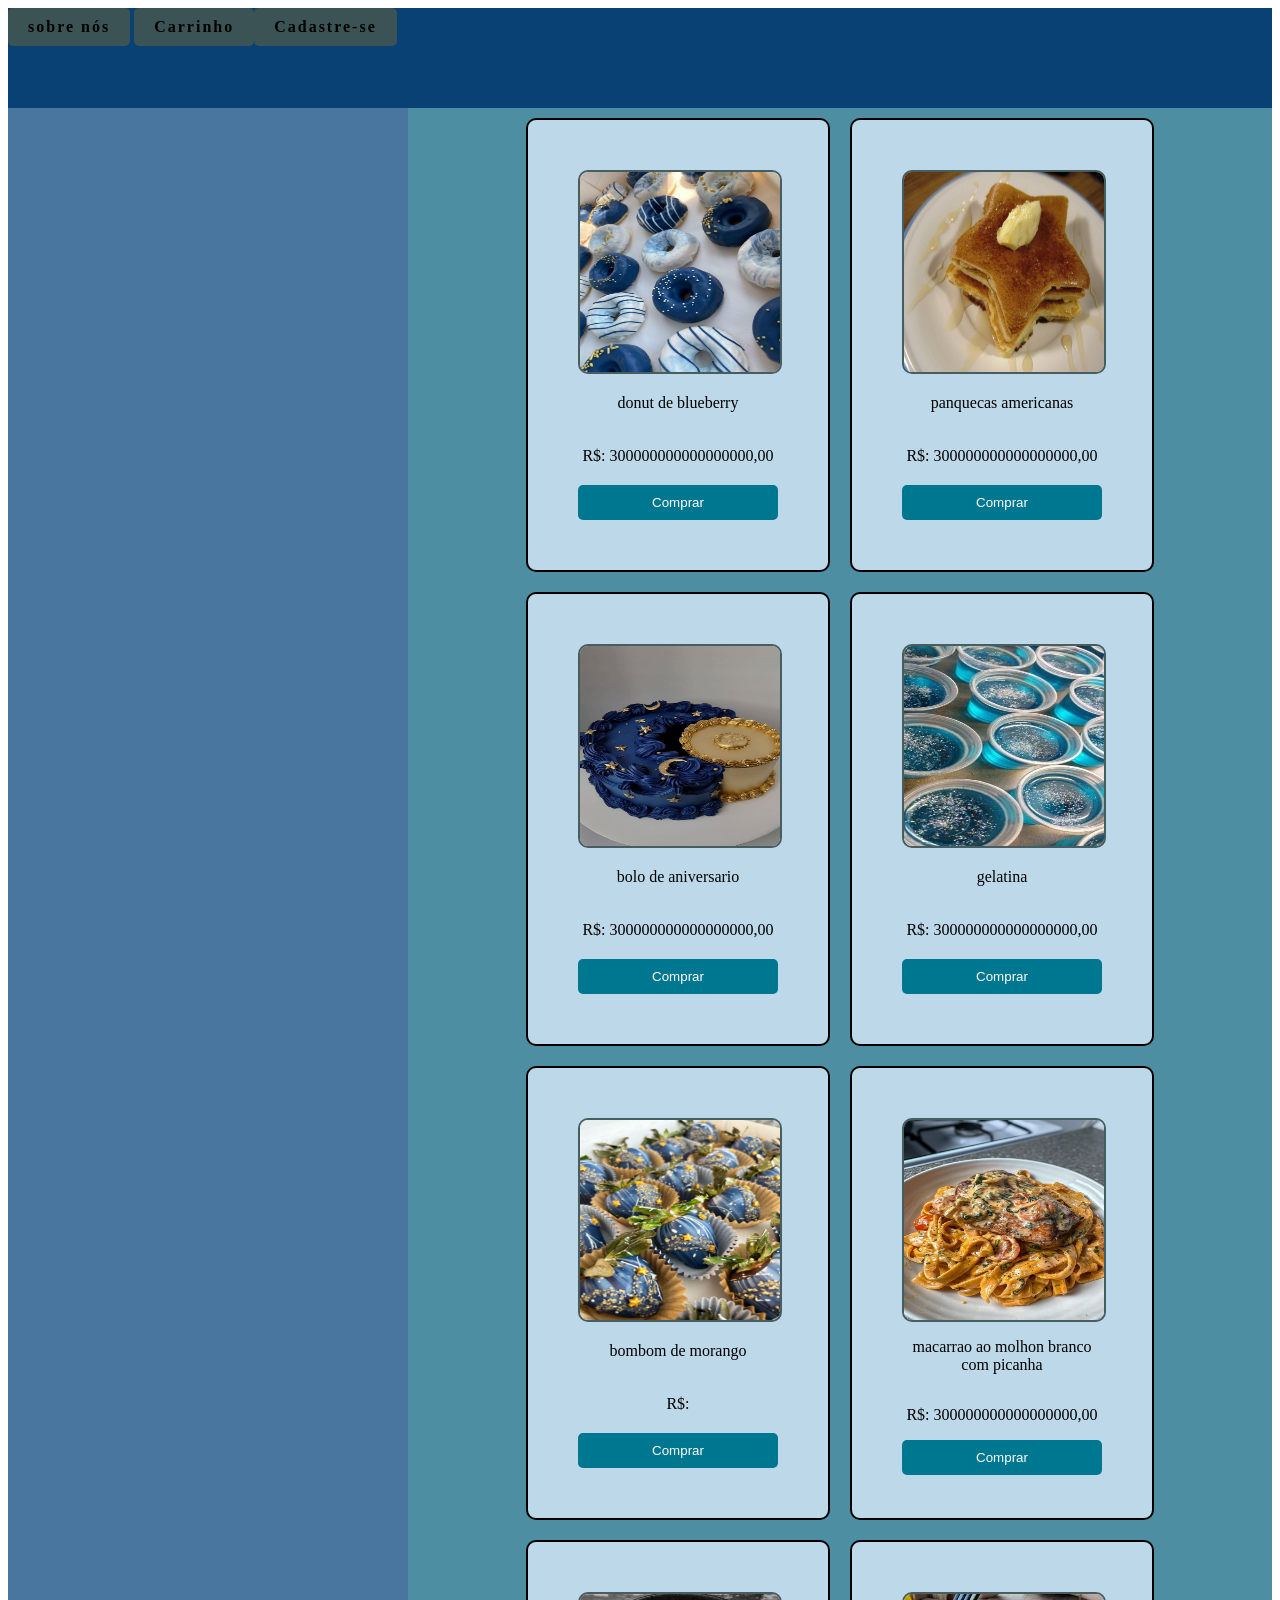
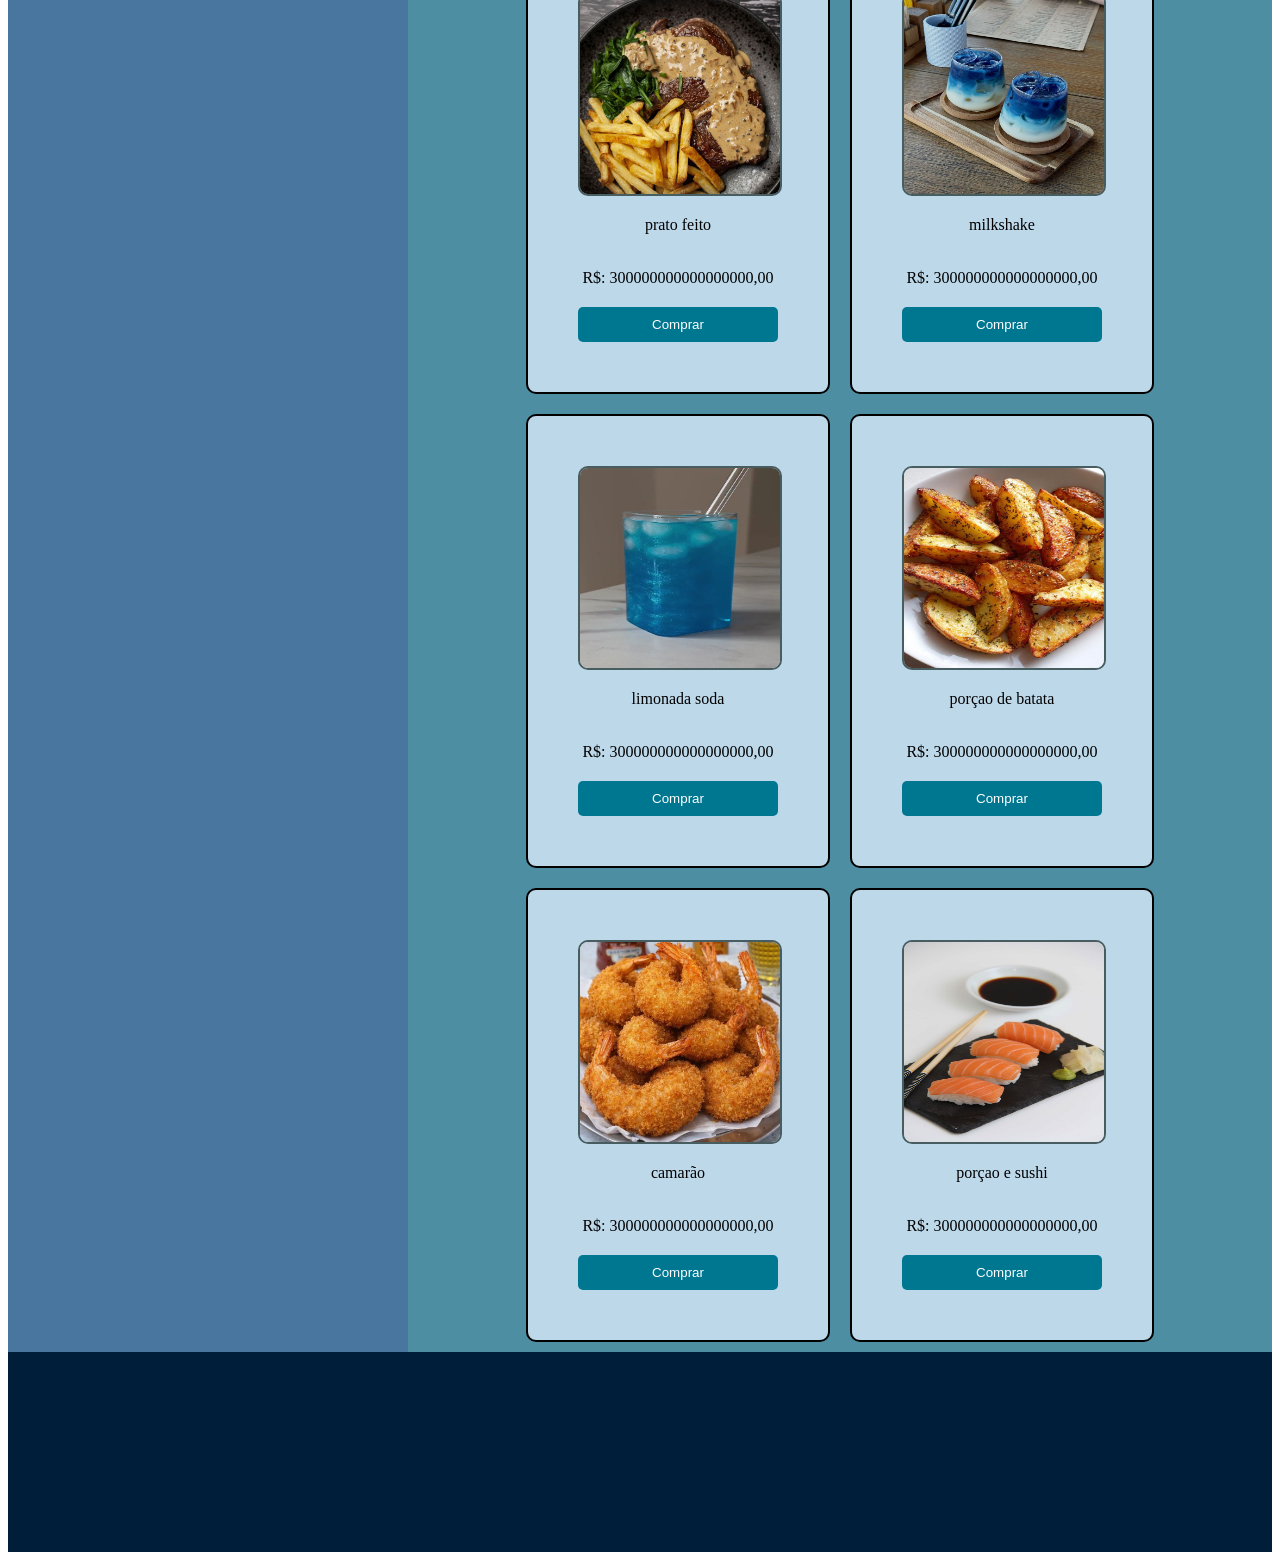
<file: index.html>
<!DOCTYPE html>
<html lang="pt-br">
<head>
    <meta charset="UTF-8">
    <meta name="viewport" content="width=device-width, initial-scale=1.0"> 
    <link rel="stylesheet" href="style.css">
    <title>lojinha-laura</title>
    
</head>
<body>
    <header><a href="sobre.html" class="botao">sobre nós</a> <a href="carrinho.html" class="botao">Carrinho</a><a href="cadastro.html" class="botao">Cadastre-se</a></header>
    <aside></aside>
   
   <main>
    
    <div class="papi">
        <a href="lojinha.html" class="pag">
            <div class="card">
            <img src="img/donut.jpg" class="img_pedute" alt="">
            <p class="descrision">donut de blueberry</p>
            <p class="precio">R$: 300000000000000000,00</p>
            <button>Comprar</button>
            </div>

                <div class="card">
            <img src="img/panqueca.jpg" class="img_pedute" alt="">
            <p class="descrision">panquecas americanas</p>
            <p class="precio">R$: 300000000000000000,00</p>
            <button>Comprar</button>
            </div>

                <div class="card">
            <img src="img/bolo.jpg" class="img_pedute" alt="">
            <p class="descrision">bolo de aniversario</p>
            <p class="precio">R$: 300000000000000000,00</p>
            <button>Comprar</button>
            </div>

                <div class="card">
            <img src="img/gelatina.jpg" class="img_pedute" alt="">
            <p class="descrision">gelatina</p>
            <p class="precio">R$: 300000000000000000,00</p>
            <button>Comprar</button>
            </div>

                    <div class="card">
            <img src="img/bombom de morango.jpg" class="img_pedute" alt="">
            <p class="descrision">bombom de morango</p>
            <p class="precio">R$:</p>
            <button>Comprar</button>
            </div>

                    <div class="card">
            <img src="img/macarrao.jpg" class="img_pedute" alt="">
            <p class="descrision">macarrao ao molhon branco com picanha</p>
            <p class="precio">R$: 300000000000000000,00</p>
            <button>Comprar</button>
            </div>

                    <div class="card">
            <img src="img/batatacarne.jpg" class="img_pedute" alt="">
            <p class="descrision">prato feito</p>
            <p class="precio">R$: 300000000000000000,00</p>
            <button>Comprar</button>
            </div>

                    <div class="card">
            <img src="img/milkshake.jpg" class="img_pedute" alt="">
            <p class="descrision">milkshake</p>
            <p class="precio">R$: 300000000000000000,00</p>
            <button>Comprar</button>
            </div>

                    <div class="card">
            <img src="img/bebidas.jpg" class="img_pedute" alt="">
            <p class="descrision">limonada soda</p>
            <p class="precio">R$: 300000000000000000,00</p>
            <button>Comprar</button>
            </div>

            <div class="card">
            <img src="img/batata.jpg" class="img_pedute" alt="">
            <p class="descrision">porçao de batata</p>
            <p class="precio">R$: 300000000000000000,00</p>
            <button>Comprar</button>
            </div>

            <div class="card">
            <img src="img/camarao.jpg" class="img_pedute" alt="">
            <p class="descrision">camarão</p>
            <p class="precio">R$: 300000000000000000,00</p>
            <button>Comprar</button>
            </div>

            <div class="card">
            <img src="img/sushi.jpg" class="img_pedute" alt="">
            <p class="descrision">porçao e sushi</p>
            <p class="precio">R$: 300000000000000000,00</p>
            <button>Comprar</button>
            </div>
        </a>
        
       
  
     </div>
     

     </main> 
     <footer> </footer>
</body>
</html>
</file>
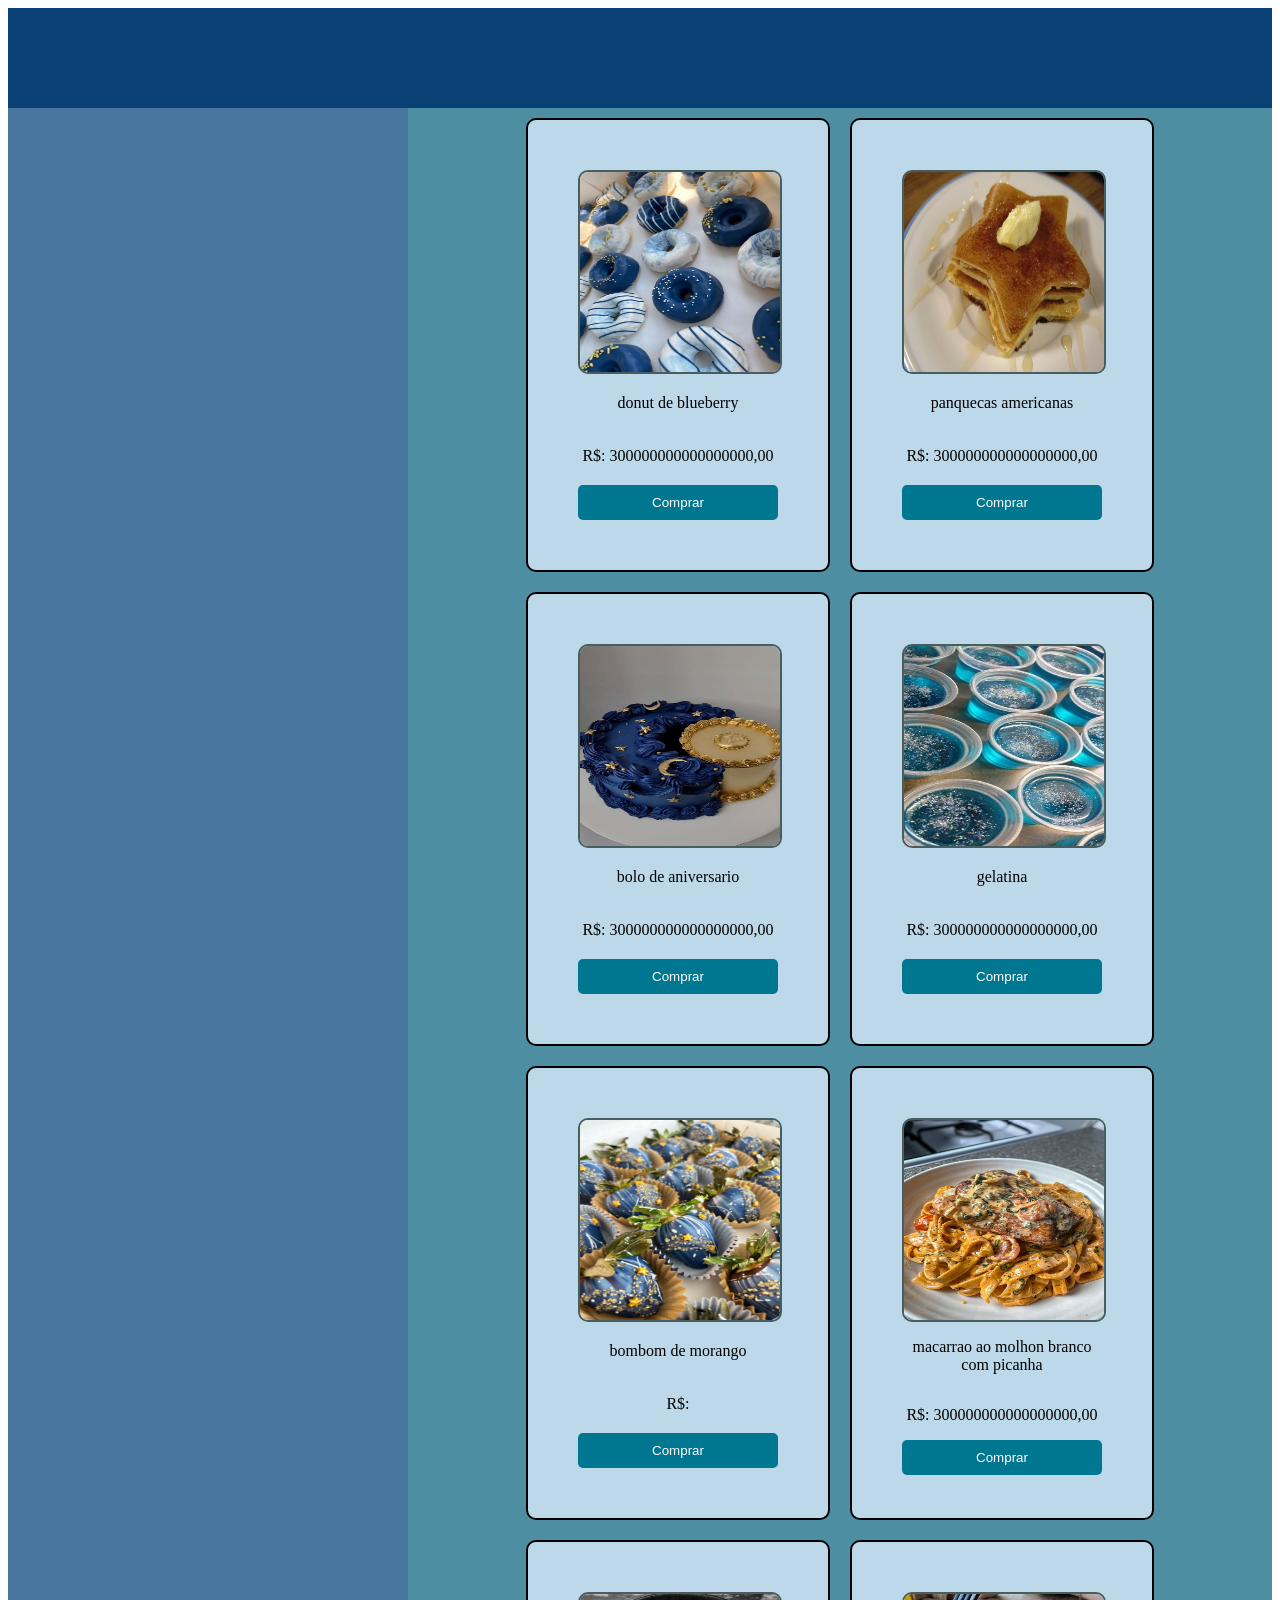
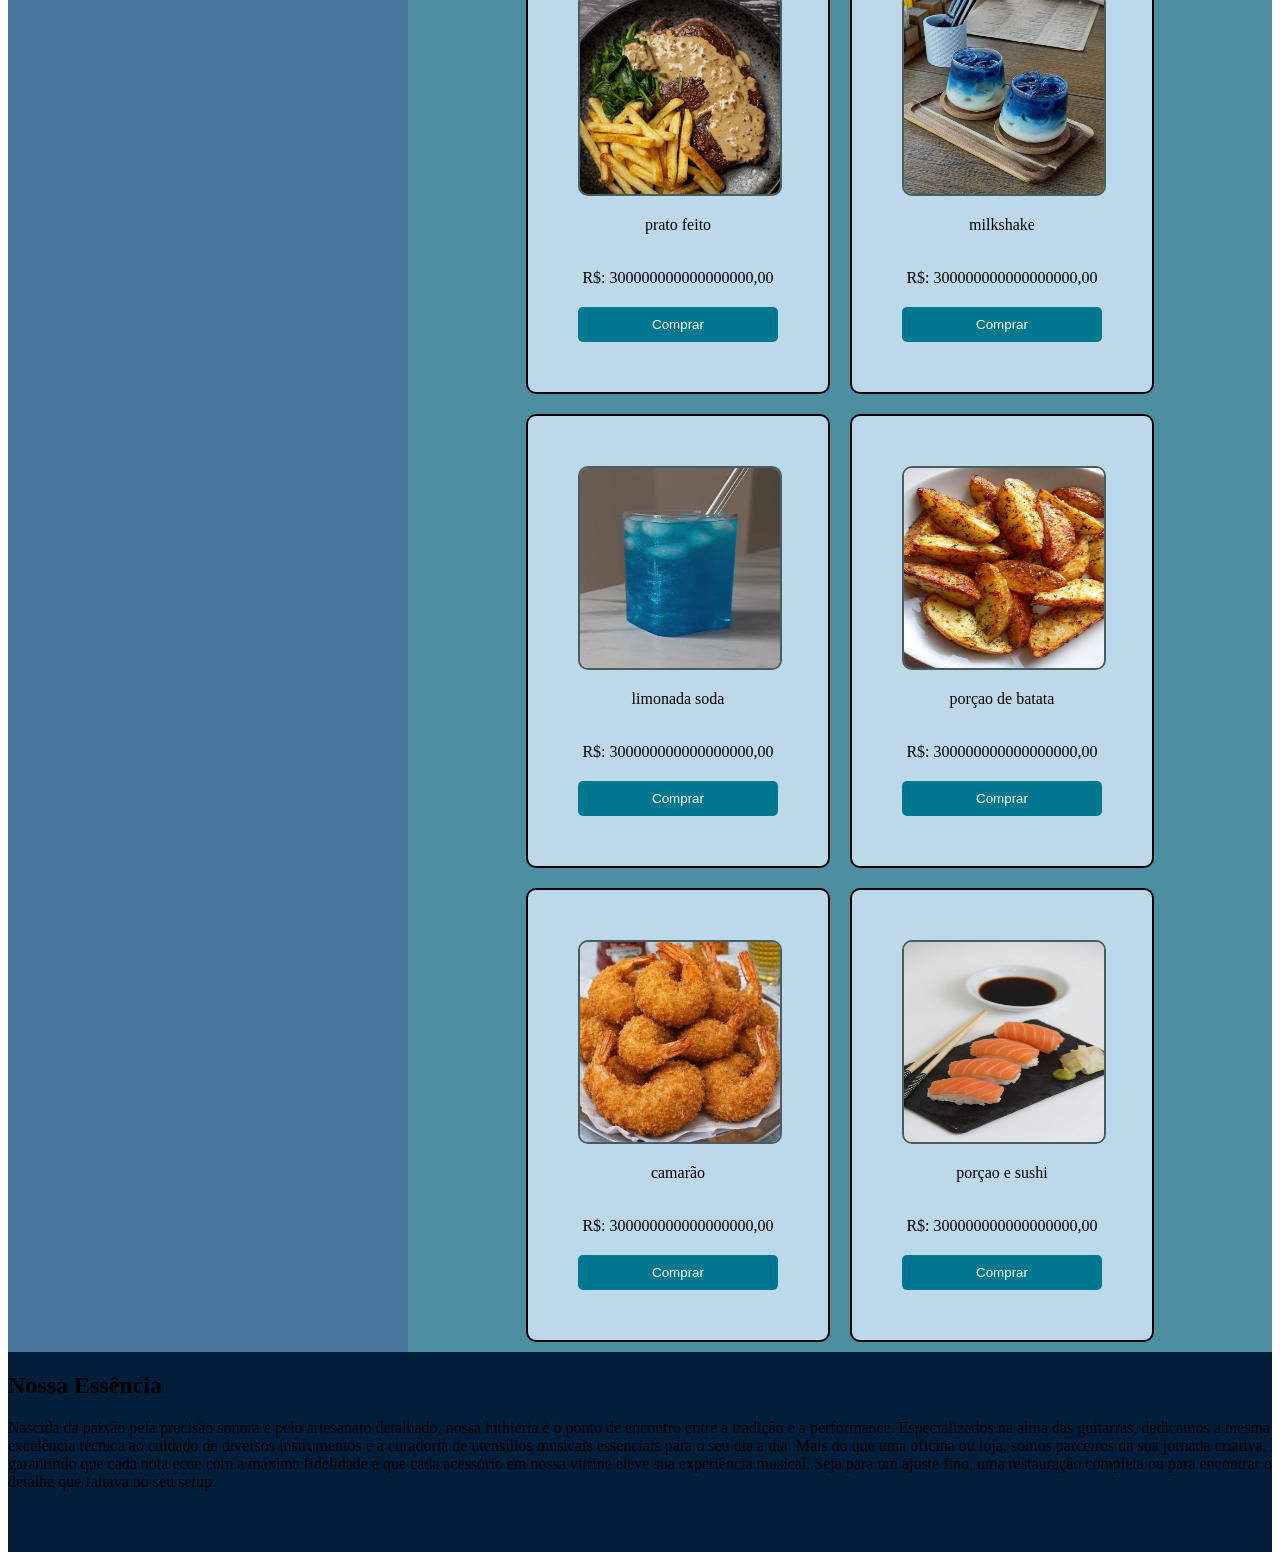
<file: loja-laura-main/index.html>
<!DOCTYPE html>
<html lang="pt-br">
<head>
    <meta charset="UTF-8">
    <meta name="viewport" content="width=device-width, initial-scale=1.0"> 
    <link rel="stylesheet" href="style.css">
    <title>lojinha-laura</title>
    
</head>
<body>
    <header></header>
    <aside></aside>
   
   <main>
    
    <div class="papi">
        <a href="lojinha.html" class="pag">
            <div class="card">
            <img src="img/donut.jpg" class="img_pedute" alt="">
            <p class="descrision">donut de blueberry</p>
            <p class="precio">R$: 300000000000000000,00</p>
            <button>Comprar</button>
            </div>

                <div class="card">
            <img src="img/panqueca.jpg" class="img_pedute" alt="">
            <p class="descrision">panquecas americanas</p>
            <p class="precio">R$: 300000000000000000,00</p>
            <button>Comprar</button>
            </div>

                <div class="card">
            <img src="img/bolo.jpg" class="img_pedute" alt="">
            <p class="descrision">bolo de aniversario</p>
            <p class="precio">R$: 300000000000000000,00</p>
            <button>Comprar</button>
            </div>

                <div class="card">
            <img src="img/gelatina.jpg" class="img_pedute" alt="">
            <p class="descrision">gelatina</p>
            <p class="precio">R$: 300000000000000000,00</p>
            <button>Comprar</button>
            </div>

                    <div class="card">
            <img src="img/bombom de morango.jpg" class="img_pedute" alt="">
            <p class="descrision">bombom de morango</p>
            <p class="precio">R$:</p>
            <button>Comprar</button>
            </div>

                    <div class="card">
            <img src="img/macarrao.jpg" class="img_pedute" alt="">
            <p class="descrision">macarrao ao molhon branco com picanha</p>
            <p class="precio">R$: 300000000000000000,00</p>
            <button>Comprar</button>
            </div>

                    <div class="card">
            <img src="img/batatacarne.jpg" class="img_pedute" alt="">
            <p class="descrision">prato feito</p>
            <p class="precio">R$: 300000000000000000,00</p>
            <button>Comprar</button>
            </div>

                    <div class="card">
            <img src="img/milkshake.jpg" class="img_pedute" alt="">
            <p class="descrision">milkshake</p>
            <p class="precio">R$: 300000000000000000,00</p>
            <button>Comprar</button>
            </div>

                    <div class="card">
            <img src="img/bebidas.jpg" class="img_pedute" alt="">
            <p class="descrision">limonada soda</p>
            <p class="precio">R$: 300000000000000000,00</p>
            <button>Comprar</button>
            </div>

            <div class="card">
            <img src="img/batata.jpg" class="img_pedute" alt="">
            <p class="descrision">porçao de batata</p>
            <p class="precio">R$: 300000000000000000,00</p>
            <button>Comprar</button>
            </div>

            <div class="card">
            <img src="img/camarao.jpg" class="img_pedute" alt="">
            <p class="descrision">camarão</p>
            <p class="precio">R$: 300000000000000000,00</p>
            <button>Comprar</button>
            </div>

            <div class="card">
            <img src="img/sushi.jpg" class="img_pedute" alt="">
            <p class="descrision">porçao e sushi</p>
            <p class="precio">R$: 300000000000000000,00</p>
            <button>Comprar</button>
            </div>
        </a>
        
       
  
     </div>
     

     </main> 
     <footer>    <section class="pe" id="pe">
        <h1 class="nene">Nossa Essência</h1>
        <p class="nenep">
                Nascida da paixão pela precisão sonora e pelo artesanato detalhado, nossa luthieria é o ponto de encontro entre a tradição e a performance.
                Especializados na alma das guitarras, dedicamos a mesma excelência técnica ao cuidado de diversos instrumentos e à curadoria de utensílios
                musicais essenciais para o seu dia a dia. Mais do que uma oficina ou loja, somos parceiros da sua jornada criativa, garantindo que cada nota 
                ecoe com a máxima fidelidade e que cada acessório em nossa vitrine eleve sua experiência musical. Seja para um ajuste fino, uma restauração 
                completa ou para encontrar o detalhe que faltava no seu setup.
        </p>
    </section>
</footer>
</body>
</html>
</file>
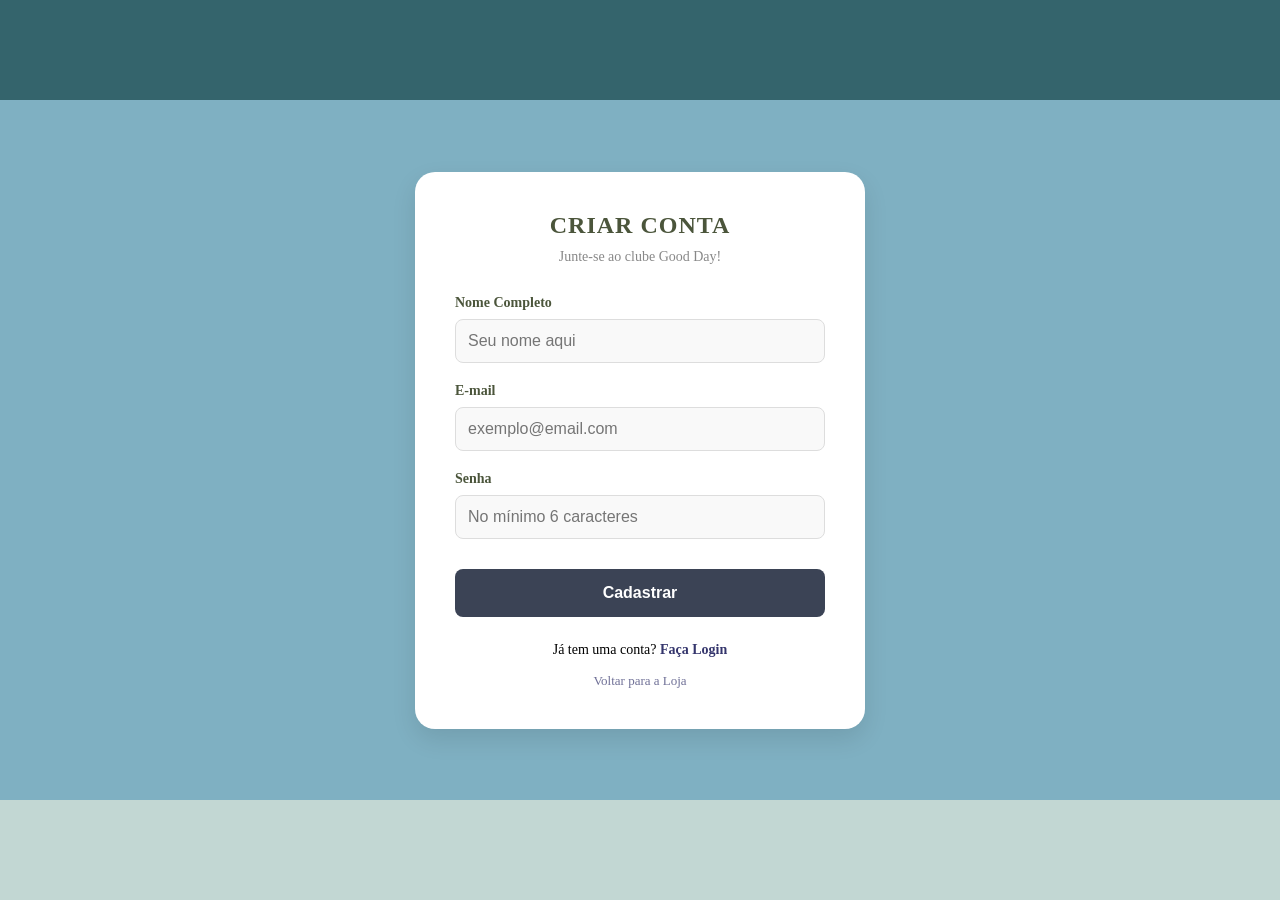
<file: cadastro.html>
<!DOCTYPE html>
<html lang="pt-br">
<head>
    <meta charset="UTF-8">
    <meta name="viewport" content="width=device-width, initial-scale=1.0">
    <link rel="stylesheet" href="cadastro.css">
    <title>Cadastro - Good Day</title>
</head>
<body>
    <header></header>

    <main>
        <div class="cadastro1">
            <div class="cadastro2">
                <h2>Criar Conta</h2>
                <p class="subtitulo">Junte-se ao clube Good Day!</p>

                <form>
                    <div class="campo">
                        <label for="nome">Nome Completo</label>
                        <input type="text" id="nome" placeholder="Seu nome aqui">
                    </div>

                    <div class="campo">
                        <label for="email">E-mail</label>
                        <input type="email" id="email" placeholder="exemplo@email.com">
                    </div>

                    <div class="campo">
                        <label for="senha">Senha</label>
                        <input type="password" id="senha" placeholder="No mínimo 6 caracteres">
                    </div>

                    <button type="button" class="btn-cadastrar">Cadastrar</button>
                </form>

                <div class="rodape">
                    <p>Já tem uma conta? <a href="">Faça Login</a></p>
                    <a href="index.html" class="link-voltar">Voltar para a Loja</a>
                </div>
            </div>
        </div>
    </main>

    <footer></footer>
</body>
</html>
</file>
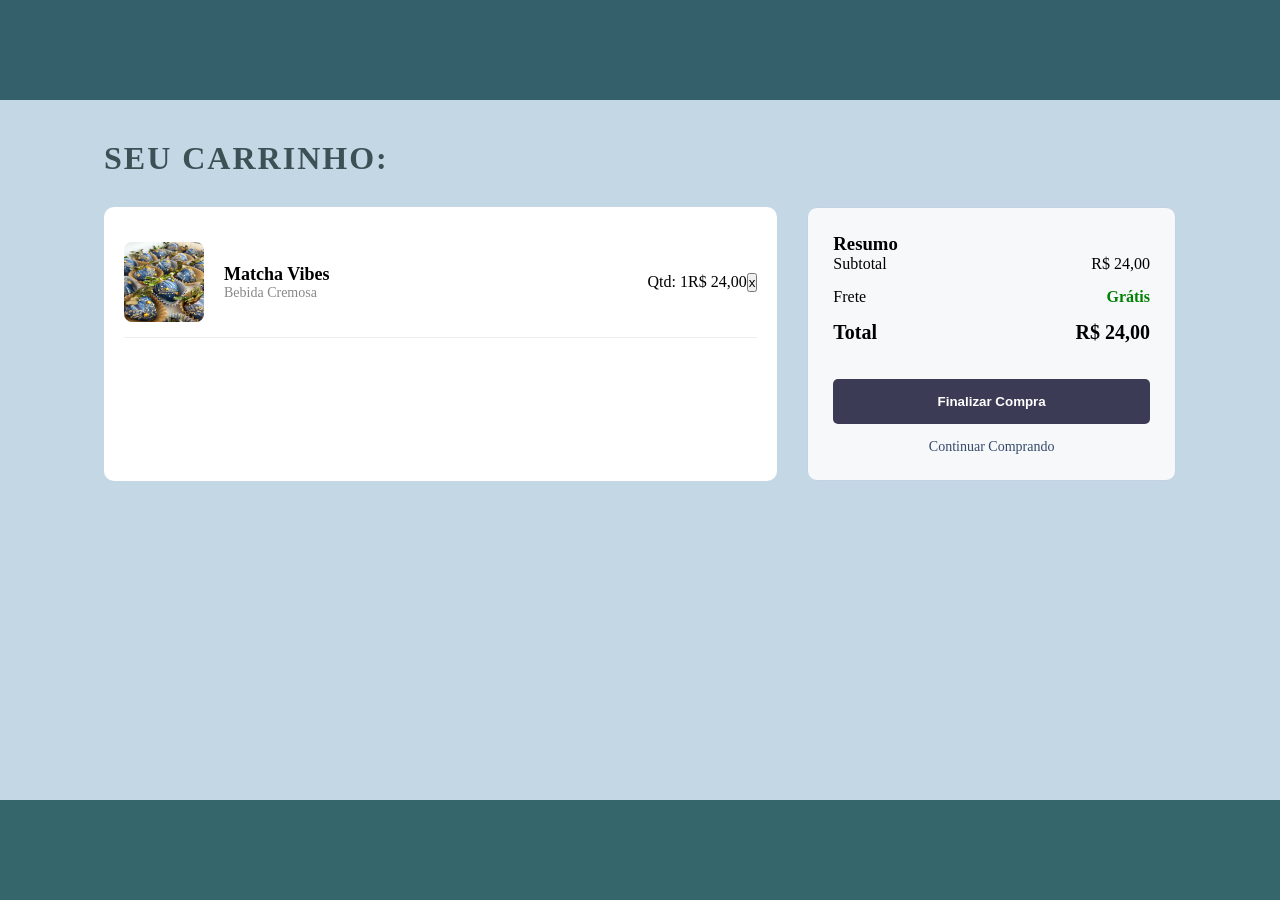
<file: carrinho.html>
<!DOCTYPE html>
<html lang="pt-br">
<head>
    <meta charset="UTF-8">
    <meta http-equiv="X-UA-Compatible" content="IE=edge">
    <meta name="viewport" content="width=device-width, initial-scale=1.0">
    <link rel="stylesheet" href="carrinho.css">
    <title>carrinho.com</title>
</head>
<body>
    <header></header>

    <main>
        <div class="dentro-carrinho">
            <h1 class="titulo-carrinho">Seu Carrinho:</h1>

            <div class="carrinho-corpo">
                <section class="lista-produtos">
                    <div class="card-item">
                        <img src="img/bombom de morango.jpg" alt="Produto">
                        <div class="info-item">
                            <h3>Matcha Vibes</h3>
                            <p class="categoria">Bebida Cremosa</p>
                        </div>
                        <div class="qtd-item">
                            <p>Qtd: 1</p>
                        </div>
                        <p class="preco-item">R$ 24,00</p>
                        <button class="remover">x</button>
                    </div>
                </section>

                <section class="resumo-pedido">
                    <h3>Resumo</h3>
                    <div class="linha-resumo">
                        <p>Subtotal</p>
                        <p>R$ 24,00</p>
                    </div>
                    <div class="linha-resumo">
                        <p>Frete</p>
                        <p class="gratis">Grátis</p>
                    </div>
                    <div class="linha-resumo total">
                        <p>Total</p>
                        <p>R$ 24,00</p>
                    </div>
                    <button class="finalizar">Finalizar Compra</button>
                    <a href="index.html" class="link-voltar">Continuar Comprando</a>
                </section>
            </div>
        </div>
    </main>

    <aside></aside>
    <footer></footer>
</body>
</html>
</file>
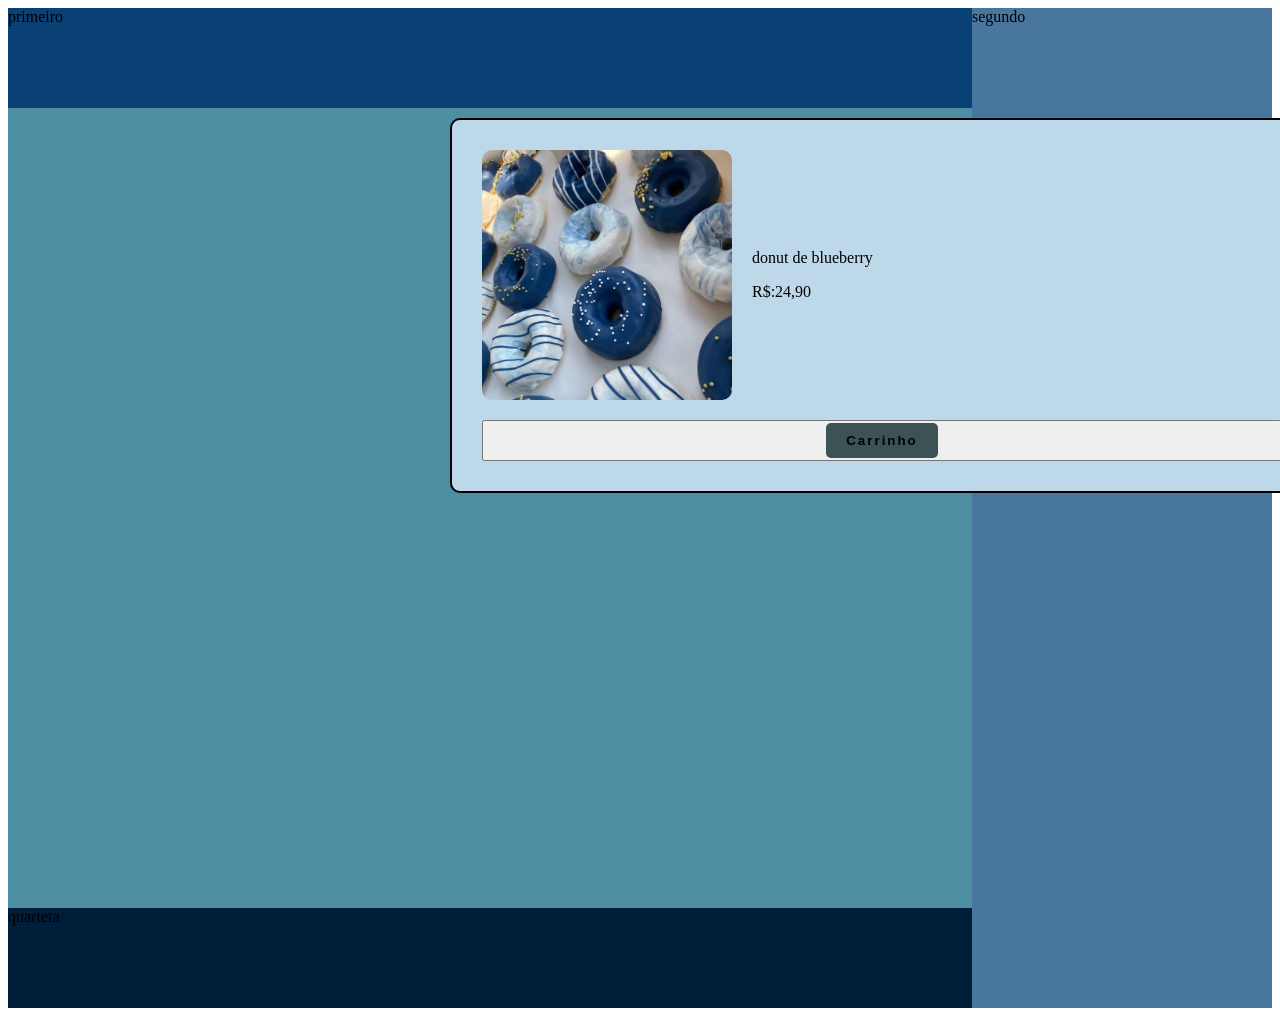
<file: lojinha.html>
<!DOCTYPE html>
<html lang="en">
<head>
    <meta charset="UTF-8">
    <meta name="viewport" content="width=device-width, initial-scale=1.0">
    <title>Document</title>
    <link rel="stylesheet" href="lojinha.css">
</head>
<body>
    <header>primeiro</header>
    <aside>segundo</aside>
    <main>
        <div class="card">
    <div class="topo-card">
        <img src="img/donut.jpg" class="img_pedute" alt="">
        <div>
            <p class="descrision">donut de blueberry</p>
            <p class="precio">R$:24,90</p>
        </div>
    </div>

    <button class="carrinho"> <a href="carrinho.html" class="botao">Carrinho</a></button>
</div>

    </main>
    <footer>quarteta</footer>
   
</body>
</html>
</file>
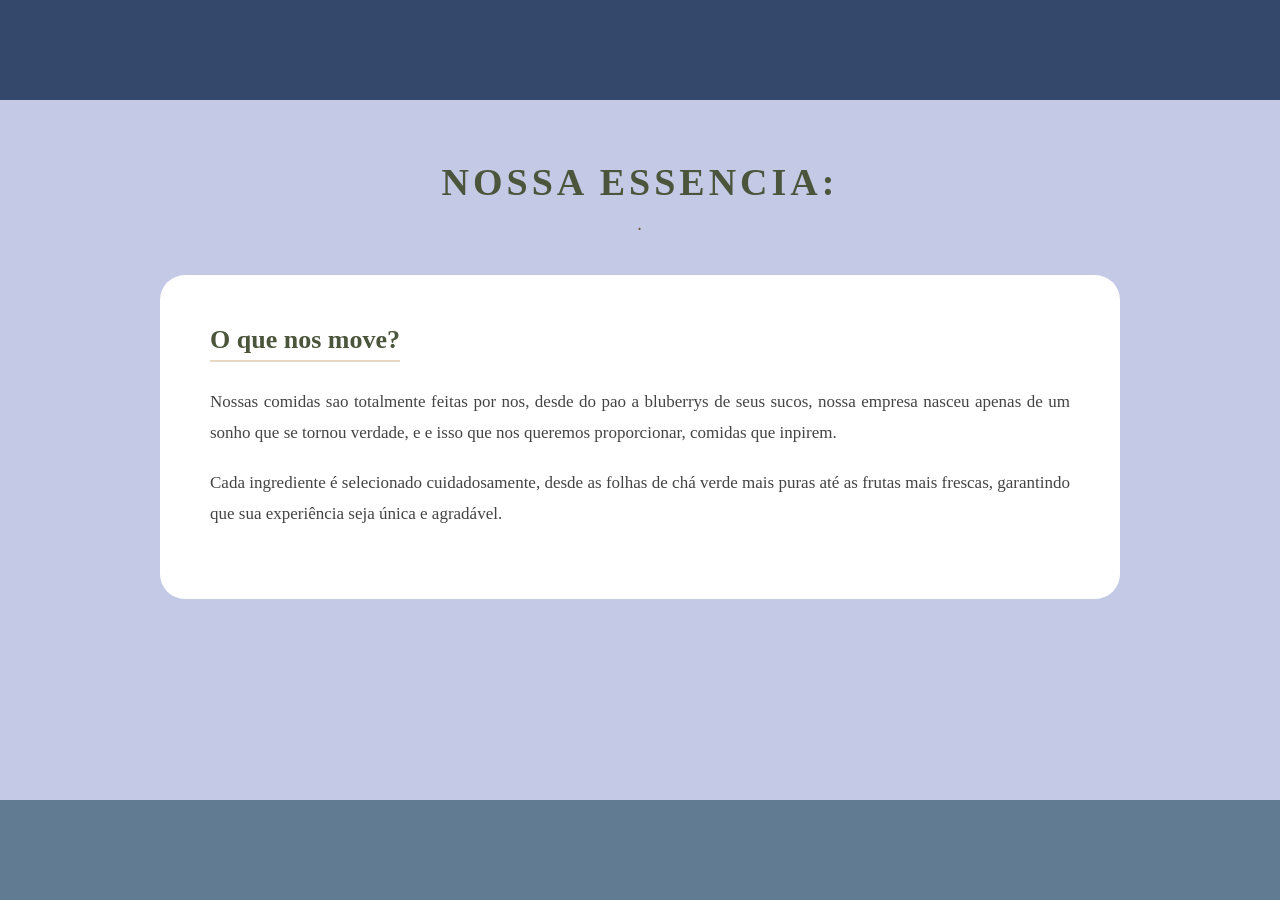
<file: sobre.html>
<!DOCTYPE html>
<html lang="pt-br">
<head>
    <meta charset="UTF-8">
    <meta name="viewport" content="width=device-width, initial-scale=1.0">
    <link rel="stylesheet" href="sobre.css">
    <title>Sobre Nós - Good Day</title>
</head>
<body>
    <header></header>

    <main>
        <div class="container-sobre">
            <div class="banner-sobre">
                <h1>Nossa Essencia:</h1>
                <p>.</p>
            </div>

            <div class="conteudo-sobre">
                <div class="texto-sobre">
                    <h2>O que nos move?</h2>
                    <p>Nossas comidas sao totalmente feitas por nos, desde do pao a bluberrys de seus sucos, nossa empresa nasceu apenas de um sonho que se tornou verdade, e e isso que nos queremos proporcionar, comidas que inpirem.</p>
                    
                    <p>Cada ingrediente é selecionado cuidadosamente, desde as folhas de chá verde mais puras até as frutas mais frescas, garantindo que sua experiência seja única e agradável.</p>
                </div>


                </div>
            </div>
        </div>
    </main>

    <footer></footer>
</body>
</html>
</file>
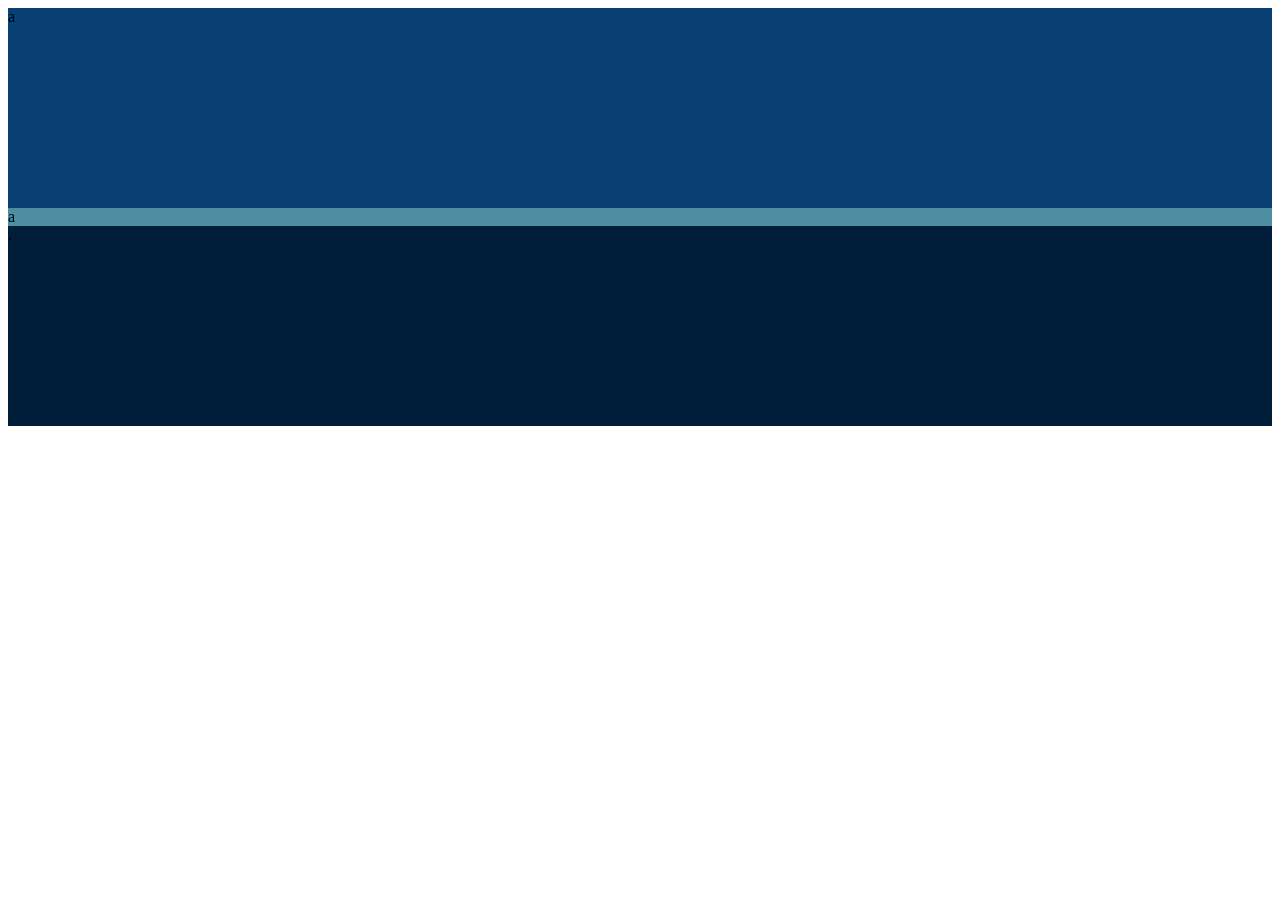
<file: loja-laura-main/cadastro.html>
<!DOCTYPE html>
<html lang="en">
<head>
    <meta charset="UTF-8">
    <meta name="viewport" content="width=device-width, initial-scale=1.0">
    <link rel="stylesheet" href="cadastro.css">
    <title>Document</title>
</head>
<body>
    <main>
                    a
    </main>
    <header>a</header>
    <footer>.</footer>
</body>
</html>
</file>
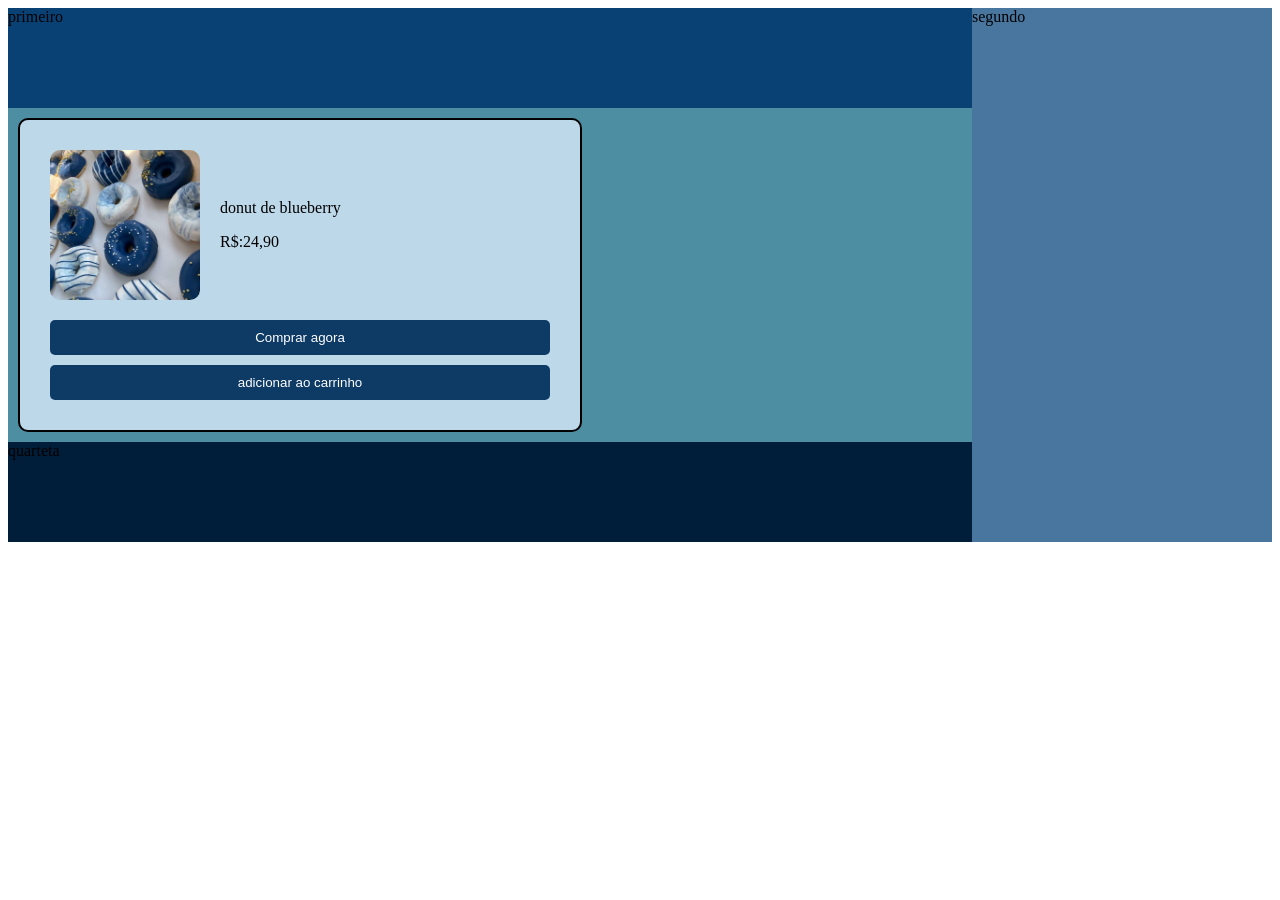
<file: loja-laura-main/lojinha.html>
<!DOCTYPE html>
<html lang="en">
<head>
    <meta charset="UTF-8">
    <meta name="viewport" content="width=device-width, initial-scale=1.0">
    <title>Document</title>
    <link rel="stylesheet" href="lojinha.css">
</head>
<body>
    <header>primeiro</header>
    <aside>segundo</aside>
    <main>
        <div class="card">
    <div class="topo-card">
        <img src="img/donut.jpg" class="img_pedute" alt="">
        <div>
            <p class="descrision">donut de blueberry</p>
            <p class="precio">R$:24,90</p>
        </div>
    </div>

    <button class="comprar">Comprar agora</button> 
    <button class="carrinho">adicionar ao carrinho</button>
</div>

    </main>
    <footer>quarteta</footer>
   
</body>
</html>
</file>
<file: style.css>
body{
       display: grid;
       grid-template-areas:
              "cabeca cabeca"
              "braco corpo"
              "peh peh";
              grid-template-rows: 100px auto 200px;
              grid-template-columns: 400px auto;
}
header {
       background-color:#0A4174;
       grid-area: cabeca;
}
main{
       background-color: #4E8EA2;
       grid-area: corpo;
}
aside{
       background-color:#49769F;
       grid-area: braco;
}

footer{
    background-color:#001D39;
    grid-area: peh;
}

@media only screen and (max-width: 850px){
    body{
        display: grid;
        grid-template-areas:
        "cabeca"
        "braco"
        "corpo"
        "peh";
        grid-template-rows: 100px 50px auto 100px;
        grid-template-columns: auto;
    }
    .letra{
        color: coral;
        
    }
}

@media only screen and (max-width: 450px){
     body{
        display: grid;
        grid-template-areas:
        "cabeca"
        "corpo"
        "peh";
        grid-template-rows: 100px auto 100px;
        grid-template-columns: auto;
    }
    aside{
        display: none;
    }
}
.img_pedute{
   width: 200px;
   height: 200px;  
   border-radius: 10px;
   border: rgb(71, 93, 96) 2px solid;

}
.papi{
    display: flex;
    flex-wrap: wrap;
    justify-content: center;
}
.card{
   display: flex;
   flex-direction: column;
   justify-content: space-between;
   padding: 50px;
   border: black 2px solid;
   background-color:#BDD8E9;
   width: 200px;
   height: 350px;
   border-radius: 10px;
   text-align: center;
   margin: 10px;
}
button{
    background-color: #007791;
    border: none;
    padding: 10px;
    color: white;
    border-radius: 5px;
    cursor: pointer;
}
    
.pag{
    text-decoration: none;
    color: inherit;
    display: contents;
}
.sobre{

    border: none;
    padding: 10px;
    color: white;
    border-radius: 5px;
    cursor: pointer;
}
.botao {
    display: inline-block;
    padding: 10px 20px;
    background-color: #3b5355; 
    border-radius: 5px;
    text-align: center;
    letter-spacing: 2px;
    text-decoration: none;
    color: black;
    font-weight: bold;
    cursor: pointer;
  }
</file>
<file: loja-laura-main/style.css>
body{
       display: grid;
       grid-template-areas:
              "cabeca cabeca"
              "braco corpo"
              "peh peh";
              grid-template-rows: 100px auto 200px;
              grid-template-columns: 400px auto;
}
header {
       background-color:#0A4174;
       grid-area: cabeca;
}
main{
       background-color: #4E8EA2;
       grid-area: corpo;
}
aside{
       background-color:#49769F;
       grid-area: braco;
}

footer{
    background-color:#001D39;
    grid-area: peh;
}

@media only screen and (max-width: 850px){
    body{
        display: grid;
        grid-template-areas:
        "cabeca"
        "braco"
        "corpo"
        "peh";
        grid-template-rows: 100px 50px auto 100px;
        grid-template-columns: auto;
    }
    .letra{
        color: coral;
        
    }
}

@media only screen and (max-width: 450px){
     body{
        display: grid;
        grid-template-areas:
        "cabeca"
        "corpo"
        "peh";
        grid-template-rows: 100px auto 100px;
        grid-template-columns: auto;
    }
    aside{
        display: none;
    }
}
.img_pedute{
   width: 200px;
   height: 200px;  
   border-radius: 10px;
   border: rgb(71, 93, 96) 2px solid;

}
.papi{
    display: flex;
    flex-wrap: wrap;
    justify-content: center;
}
.card{
   display: flex;
   flex-direction: column;
   justify-content: space-between;
   padding: 50px;
   border: black 2px solid;
   background-color:#BDD8E9;
   width: 200px;
   height: 350px;
   border-radius: 10px;
   text-align: center;
   margin: 10px;
}
button{
    background-color: #007791;
    border: none;
    padding: 10px;
    color: white;
    border-radius: 5px;
    cursor: pointer;
}
    
.pag{
    text-decoration: none;
    color: inherit;
    display: contents;
}
.sobre{

    border: none;
    padding: 10px;
    color: white;
    border-radius: 5px;
    cursor: pointer;
}
</file>
<file: cadastro.css>
/* RESET PADRÃO */
* {
    margin: 0;
    padding: 0;
    box-sizing: border-box;
}
body {
    display: grid;
    grid-template-areas:
        "cabeca"
        "corpo"
        "peh";
    grid-template-columns: 1fr; 
    grid-template-rows: 100px auto 100px; 
    min-height: 100vh;
}
header { 
    background-color: #34646c; grid-area: cabeca;
 }
footer {
     background-color: #c2d7d3; grid-area: peh; 
}
main {
    background-color: #7fb0c2; 
    grid-area: corpo;
    display: flex;
    justify-content: center;
    align-items: center;
    padding: 20px;
}
.cadastro1 {
    width: 100%;
    max-width: 450px;
}
.cadastro2 {
    background: #ffffff;
    padding: 40px;
    border-radius: 20px;
    box-shadow: 0 10px 25px rgba(0,0,0,0.1);
    text-align: center;
}

.cadastro2 h2 {
    color: #4b553b;
    margin-bottom: 10px;
    text-transform: uppercase;
    letter-spacing: 1px;
}

.subtitulo {
    color: #888;
    margin-bottom: 30px;
    font-size: 14px;
}
.campo {
    text-align: left;
    margin-bottom: 20px;
}

.campo label {
    display: block;
    margin-bottom: 8px;
    color: #4b553b;
    font-weight: bold;
    font-size: 14px;
}

.campo input {
    width: 100%;
    padding: 12px;
    border: 1px solid #ddd;
    border-radius: 8px;
    background-color: #f9f9f9;
    font-size: 16px;
}
.btn-cadastrar {
    width: 100%;
    padding: 15px;
    background-color: #3b4355;
    color: white;
    border: none;
    border-radius: 8px;
    font-weight: bold;
    font-size: 16px;
    cursor: pointer;
    margin-top: 10px;
}

.btn-cadastrar:hover {
    background-color: #243c40;
}
.rodape {
    margin-top: 25px;
    font-size: 14px;
}

.rodape a {
    color: #34356c;
    text-decoration: none;
    font-weight: bold;
}

.link-voltar {
    display: block;
    margin-top: 15px;
    font-weight: normal !important;
    font-size: 13px;
    opacity: 0.7;
}

.link-voltar:hover {
    text-decoration: underline;
}

/* RESPONSIVIDADE */
@media (max-width: 480px) {
    .card-cadastro {
        padding: 20px;
    }
}
</file>
<file: carrinho.css>
* {
    margin: 0;
    padding: 0;
    box-sizing: border-box;
}
body {
    display: grid;
    grid-template-areas:
        "cabeca"
        "corpo"
        "peh";
    grid-template-columns: 1fr; 
    grid-template-rows: 100px auto 100px; 
    min-height: 100vh;
}

header {
    background-color: #34606c;
    grid-area: cabeca;
}
aside {
    display: none;
}
main {
    background-color: #c4d7e5;
    grid-area: corpo;
}
footer {
    background-color: #34666c;
    grid-area: peh;
}
@media only screen and (max-width: 850px) {
    body {
        grid-template-areas:
        "cabeca"
        "corpo"
        "peh";
        grid-template-rows: 80px auto 80px; 
    }
}
@media only screen and (max-width: 450px) {
    body {
        grid-template-areas:
        "cabeca"
        "corpo"
        "peh";
        grid-template-rows: 50px auto 50px; 
    }
}
@media (max-width: 850px) {
    .carrinho-corpo {
        flex-direction: column;
    }
    .lista-produtos, .resumo-pedido {
        width: 100%;
    }
}
@media (max-width: 450px) {
    .carrinho-corpo {
        flex-direction: column;
    }
    .lista-produtos, .resumo-pedido {
        width: 100%;
    }
}
.dentro-carrinho {
    padding: 40px 5%;
    max-width: 1200px;
    margin: 0 auto;
}

.titulo-carrinho {
    margin-bottom: 30px;
    color: #3b5155;
    text-transform: uppercase;
    letter-spacing: 2px;
}

.carrinho-corpo {
    display: flex;
    gap: 30px;
}

.lista-produtos {
    flex: 2; 
    background: #fff;
    border-radius: 10px;
    padding: 20px;
}

.card-item {
    display: flex;
    align-items: center;
    justify-content: space-between;
    padding: 15px 0;
    border-bottom: 1px solid #eee; /*descobri a misera de uma tirinha chiq super maneirakakkaka*/
}

.card-item img {
    width: 80px;
    height: 80px;
    border-radius: 8px;
}
.info-item {
    flex: 1;
    margin-left: 20px;
}

.info-item h3 { margin: 0; font-size: 18px; }
.categoria { color: #888888; font-size: 14px; }

.resumo-pedido {
    flex: 1; 
    background: #f7f8f9;
    padding: 25px;
    border-radius: 10px;
    border: 1px solid #c4d2e5;
}

.linha-resumo {
    display: flex;
    justify-content: space-between;
    margin-bottom: 15px;
}

.total {
    font-weight: bold;
    font-size: 20px;
    margin-top: 10px;
}

.gratis { color: green; font-weight: bold; }

.finalizar {
    width: 100%;
    padding: 15px;
    background-color: #3c3b55;
    color: rgb(255, 255, 255);
    border: none;
    border-radius: 5px;
    font-weight: bold;
    cursor: pointer;
    margin-top: 20px;
}

.link-voltar {
    display: block;
    text-align: center;
    margin-top: 15px;
    color: #344a6c;
    text-decoration: none;
    font-size: 14px;
}
</file>
<file: lojinha.css>
body{
       display: grid;
       grid-template-areas:
              "primeiro primeiro segundo"
              "terceiro terceiro segundo"
              "quarteta quarteta segundo";
              grid-template-rows: 100px 800px 100px ;
              grid-template-columns: 600px auto 300px;
}
header {
       background-color:#0A4174;
       grid-area: primeiro;
}
aside{
       background-color:#49769F;
       grid-area:segundo;
}
main{
       background-color: #4E8EA2;
       grid-area:terceiro;
}
footer{
    background-color:#001D39;
    grid-area: quarteta;
}



.card {
    transform:translate(50%) ;
   display: flex;
   flex-direction: column; 
   padding: 30px; 
   border: black 2px solid;
   background-color: #BDD8E9;
   width: 800px;
   height: auto; 
   border-radius: 10px;
   margin: 10px;
}


.topo-card {
    display: flex;
    flex-direction: row;
    align-items: center;
    gap: 20px;
    margin-bottom: 20px; 
    text-align: left;    
}

.img_pedute {
    width: 250px;
    height: 250px;
    border-radius: 10px;
    object-fit: cover;
}

.botao {
    display: inline-block;
    padding: 10px 20px;
    background-color: #3b5355; 
    border-radius: 5px;
    text-align: center;
    letter-spacing: 2px;
    text-decoration: none;
    color: black;
    font-weight: bold;
    cursor: pointer;
  }
</file>
<file: sobre.css>
* {
    margin: 0;
    padding: 0;
    box-sizing: border-box;
}
body {
    display: grid;
    grid-template-areas:
        "cabeca"
        "corpo"
        "peh";
    grid-template-columns: 1fr; 
    grid-template-rows: 100px auto 100px; 
    min-height: 100vh;
}

header {
    background-color: #34486c;
    grid-area: cabeca;
}

footer {
    background-color: #617c92;
    grid-area: peh;
}

main {
    background-color: #c4cae5; 
    grid-area: corpo;
    display: flex;
    justify-content: center; 
    align-items: flex-start; 
}
.container-sobre {
    width: 100%;
    max-width: 1000px;
    padding: 60px 20px;
}

.banner-sobre {
    text-align: center;
    margin-bottom: 40px;
}
.banner-sobre h1 {
    font-size: 38px;
    color: #4b553b; 
    text-transform: uppercase;
    letter-spacing: 4px;
    margin-bottom: 10px;
}
.banner-sobre p {
    color: #6c5234;
    font-style: italic;
    font-size: 18px;
}
.conteudo-sobre {
    background: #ffffff;
    padding: 50px;
    border-radius: 25px;
}

.texto-sobre h2 {
    color: #4b553b;
    margin-bottom: 25px;
    font-size: 26px;
    border-bottom: 2px solid #e5d7c4; /* Uma linhazinha chique embaixo do título */
    display: inline-block;
    padding-bottom: 5px;
}

.texto-sobre p {
    line-height: 1.8; /* Espaçamento entre linhas para não cansar a vista */
    color: #444;
    margin-bottom: 20px;
    font-size: 17px;
    text-align: justify; /* Deixa o texto alinhado dos dois lados */
}

.valores-grid {
    display: flex;
    gap: 25px;
    margin-top: 50px;
}


.valor h3 {
    color: #4b553b;
    margin-bottom: 12px;
    font-size: 16px;
    text-transform: uppercase;
    letter-spacing: 1px;
}

.valor p {
    font-size: 14px;
    color: #777;
    line-height: 1.5;
}

@media (max-width: 850px) {
    .valores-grid {
        flex-direction: column;
    }
    
    .conteudo-sobre {
        padding: 30px 20px;
    }

    .banner-sobre h1 {
        font-size: 28px;
    }
}
</file>
<file: loja-laura-main/cadastro.css>
body{
       display: grid;
       grid-template-areas:
            "cabeca"
            "corpo"
            "peh";
              grid-template-rows: 200px auto 200px;
              grid-template-columns:auto;
}
header {
       background-color:#0A4174;
       grid-area: cabeca;
}
main{
       background-color: #4E8EA2;
       grid-area: corpo;
}
footer{
    background-color:#001D39;
    grid-area: peh;
}
</file>
<file: loja-laura-main/lojinha.css>
body{
       display: grid;
       grid-template-areas:
              "primeiro primeiro segundo"
              "terceiro terceiro segundo"
              "quarteta quarteta segundo";
              grid-template-rows: 100px auto 100px ;
              grid-template-columns: 600px auto 300px;
}
header {
       background-color:#0A4174;
       grid-area: primeiro;
}
aside{
       background-color:#49769F;
       grid-area:segundo;
}
main{
       background-color: #4E8EA2;
       grid-area:terceiro;
}
footer{
    background-color:#001D39;
    grid-area: quarteta;
}

@media only screen and (max-width: 850px){
    body{
        display: grid;
        grid-template-areas:
        ""
        "braco"
        "corpo"
        "peh";
        grid-template-rows: 100px 50px auto 100px;
        grid-template-columns: auto;
    }
    .letra{
        color: coral;
        
    }
}

@media only screen and (max-width: 450px){
     body{
        display: grid;
        grid-template-areas:
        "cabeca"
        "corpo"
        "peh";
        grid-template-rows: 100px auto 100px;
        grid-template-columns: auto;
    }
    aside{
        display: none;
    }
}
.nigga_nigga{
    display: flex;
    flex-wrap: wrap;
    justify-content: center;
}


.card {
   display: flex;
   flex-direction: column; 
   padding: 30px; 
   border: black 2px solid;
   background-color: #BDD8E9;
   width: 500px;
   height: auto; 
   border-radius: 10px;
   margin: 10px;
}


.topo-card {
    display: flex;
    flex-direction: row;
    align-items: center;
    gap: 20px;
    margin-bottom: 20px; 
    text-align: left;    
}

.img_pedute {
    width: 150px;
    height: 150px;
    border-radius: 10px;
    object-fit: cover;
}
.comprar{
    background-color: #0D3B66;
    border: none;
    padding: 10px;
    color: white;
    border-radius: 5px;
    cursor: pointer;
    margin-bottom: 10px;
    
}

.carrinho{
    background-color: #0D3B66;
    border: none;
    padding: 10px;
    color: white;
    border-radius: 5px;
    cursor: pointer;  
}
</file>
